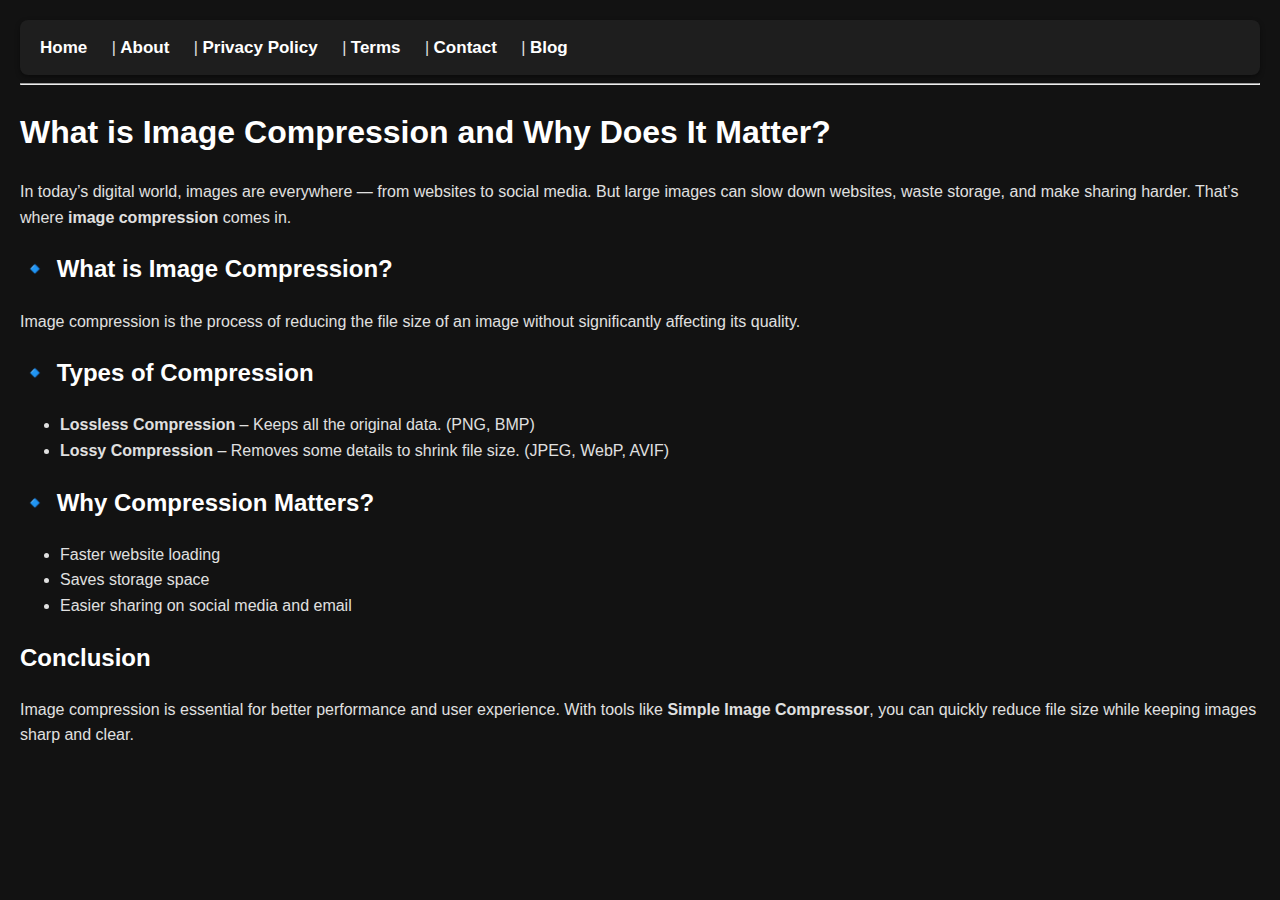
<file: blog-post1.html>
<!DOCTYPE html>
<html lang="en">
<head>
  <meta charset="UTF-8">
  <title>What is Image Compression? - Blog</title>
  <link rel="stylesheet" href="style.css">
</head>
<body>
  <nav>
    <a href="index.html">Home</a> |
    <a href="about.html">About</a> |
    <a href="privacy.html">Privacy Policy</a> |
    <a href="terms.html">Terms</a> |
    <a href="contact.html">Contact</a> |
    <a href="blog.html">Blog</a>
  </nav>
  <hr>

  <h1>What is Image Compression and Why Does It Matter?</h1>

  <p>In today’s digital world, images are everywhere — from websites to social media. But large images can slow down websites, waste storage, and make sharing harder. That’s where <strong>image compression</strong> comes in.</p>

  <h2>🔹 What is Image Compression?</h2>
  <p>Image compression is the process of reducing the file size of an image without significantly affecting its quality.</p>

  <h2>🔹 Types of Compression</h2>
  <ul>
    <li><strong>Lossless Compression</strong> – Keeps all the original data. (PNG, BMP)</li>
    <li><strong>Lossy Compression</strong> – Removes some details to shrink file size. (JPEG, WebP, AVIF)</li>
  </ul>

  <h2>🔹 Why Compression Matters?</h2>
  <ul>
    <li>Faster website loading</li>
    <li>Saves storage space</li>
    <li>Easier sharing on social media and email</li>
  </ul>

  <h2>Conclusion</h2>
  <p>Image compression is essential for better performance and user experience. With tools like <strong>Simple Image Compressor</strong>, you can quickly reduce file size while keeping images sharp and clear.</p>

</body>
</html>
</file>
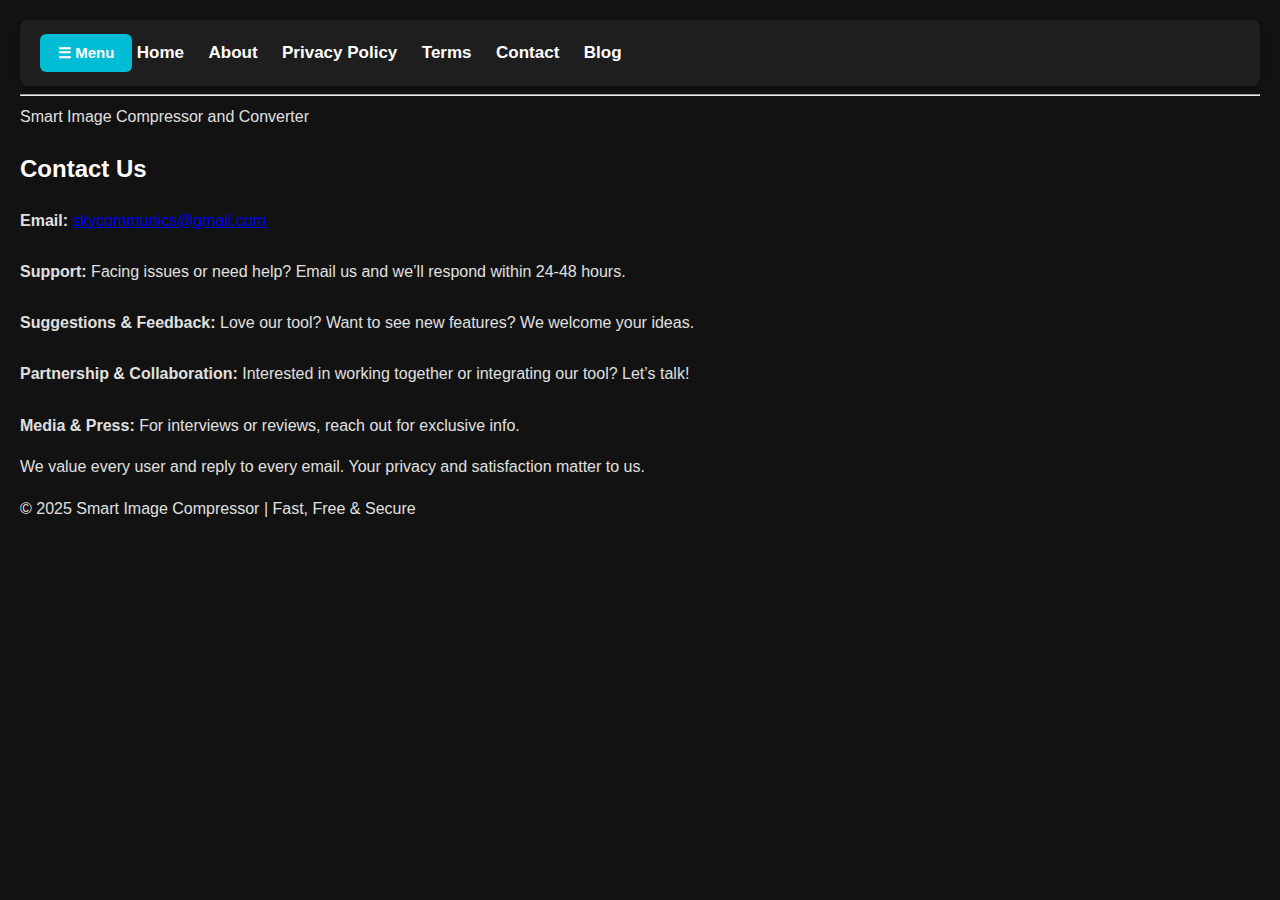
<file: contact.html>
<!DOCTYPE html>
<html lang="en">
<head>
<link rel="stylesheet" href="style.css">
  <title>Contact Us | Smart Image Compressor and Converter</title>
  <meta name="description" content="Contact us for support, feedback, or partnership. We're here to help!">
  <meta name="viewport" content="width=device-width, initial-scale=1.0">
  <link href="https://fonts.googleapis.com/css?family=Inter:400,700&display=swap" rel="stylesheet">
  <link rel="icon" href="favicon.ico" type="image/x-icon">
  
</head>
<body>
<nav>
  <button class="nav-toggle" aria-label="Show menu">☰ Menu</button>
  <a href="index.html" class="active">Home</a>
  <a href="about.html">About</a>
  <a href="privacy.html">Privacy Policy</a>
  <a href="terms.html">Terms</a>
  <a href="contact.html">Contact</a>
  <a href="blog.html">Blog</a>
</nav>
<hr>
<header>
  <span class="main-title">Smart Image Compressor and Converter</span>
</header>
<main>
  <h2>Contact Us</h2>
  <div class="contact-box">
    <b>Email:</b> <a href="mailto:skycommunics@gmail.com">skycommunics@gmail.com</a><br><br>
    <b>Support:</b> Facing issues or need help? Email us and we’ll respond within 24-48 hours.<br><br>
    <b>Suggestions & Feedback:</b> Love our tool? Want to see new features? We welcome your ideas.<br><br>
    <b>Partnership & Collaboration:</b> Interested in working together or integrating our tool? Let’s talk!<br><br>
    <b>Media & Press:</b> For interviews or reviews, reach out for exclusive info.
  </div>
  <p>We value every user and reply to every email. Your privacy and satisfaction matter to us.</p>
</main>
<div class="footer">
  &copy; 2025 Smart Image Compressor | Fast, Free & Secure
</div>
</body>
</html>
<script>
document.addEventListener("DOMContentLoaded", function() {
  var nav = document.querySelector('nav');
  var toggle = document.querySelector('.nav-toggle');
  if(toggle){
    toggle.addEventListener('click', function() {
      nav.classList.toggle('show-menu');
    });
  }
});
</script>
</file>
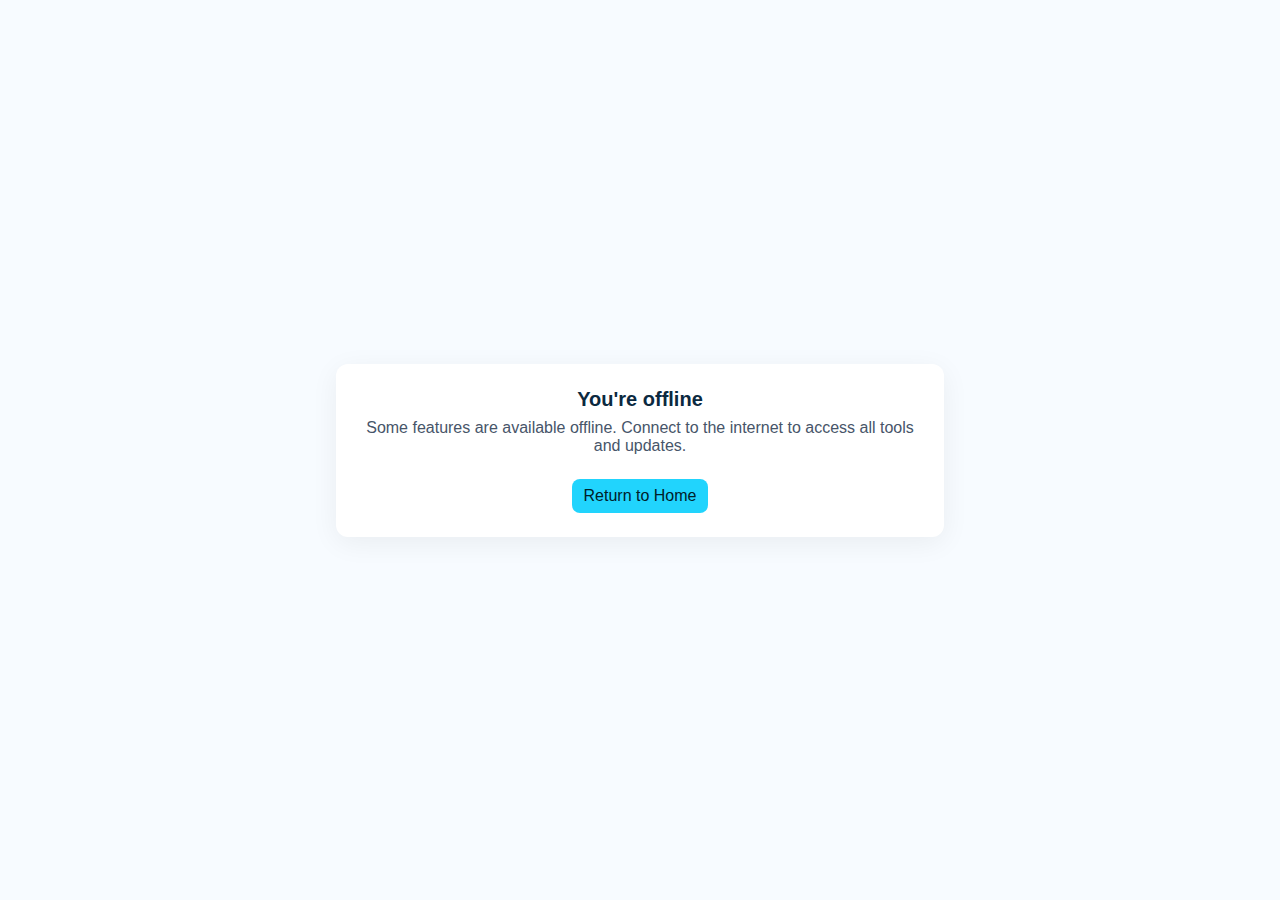
<file: offline.html>
<!doctype html>
<html lang="en">
<head>
  <meta charset="utf-8" />
  <meta name="viewport" content="width=device-width,initial-scale=1" />
  <title>Offline — Smart Image Compressor</title>
  <style>
    body{font-family:Arial, Helvetica, sans-serif;display:flex;align-items:center;justify-content:center;height:100vh;margin:0;background:#f7fbff;color:#0b2940}
    .box{text-align:center;padding:24px;border-radius:12px;background:#fff;box-shadow:0 6px 28px rgba(0,0,0,0.06);max-width:560px}
    h1{margin:0 0 8px;font-size:20px}
    p{margin:0 0 12px;color:#475569}
    a{display:inline-block;margin-top:12px;padding:8px 12px;background:#21d4fd;color:#002129;border-radius:8px;text-decoration:none}
  </style>
</head>
<body>
  <div class="box">
    <h1>You're offline</h1>
    <p>Some features are available offline. Connect to the internet to access all tools and updates.</p>
    <a href="/">Return to Home</a>
  </div>
</body>
</html>
</file>
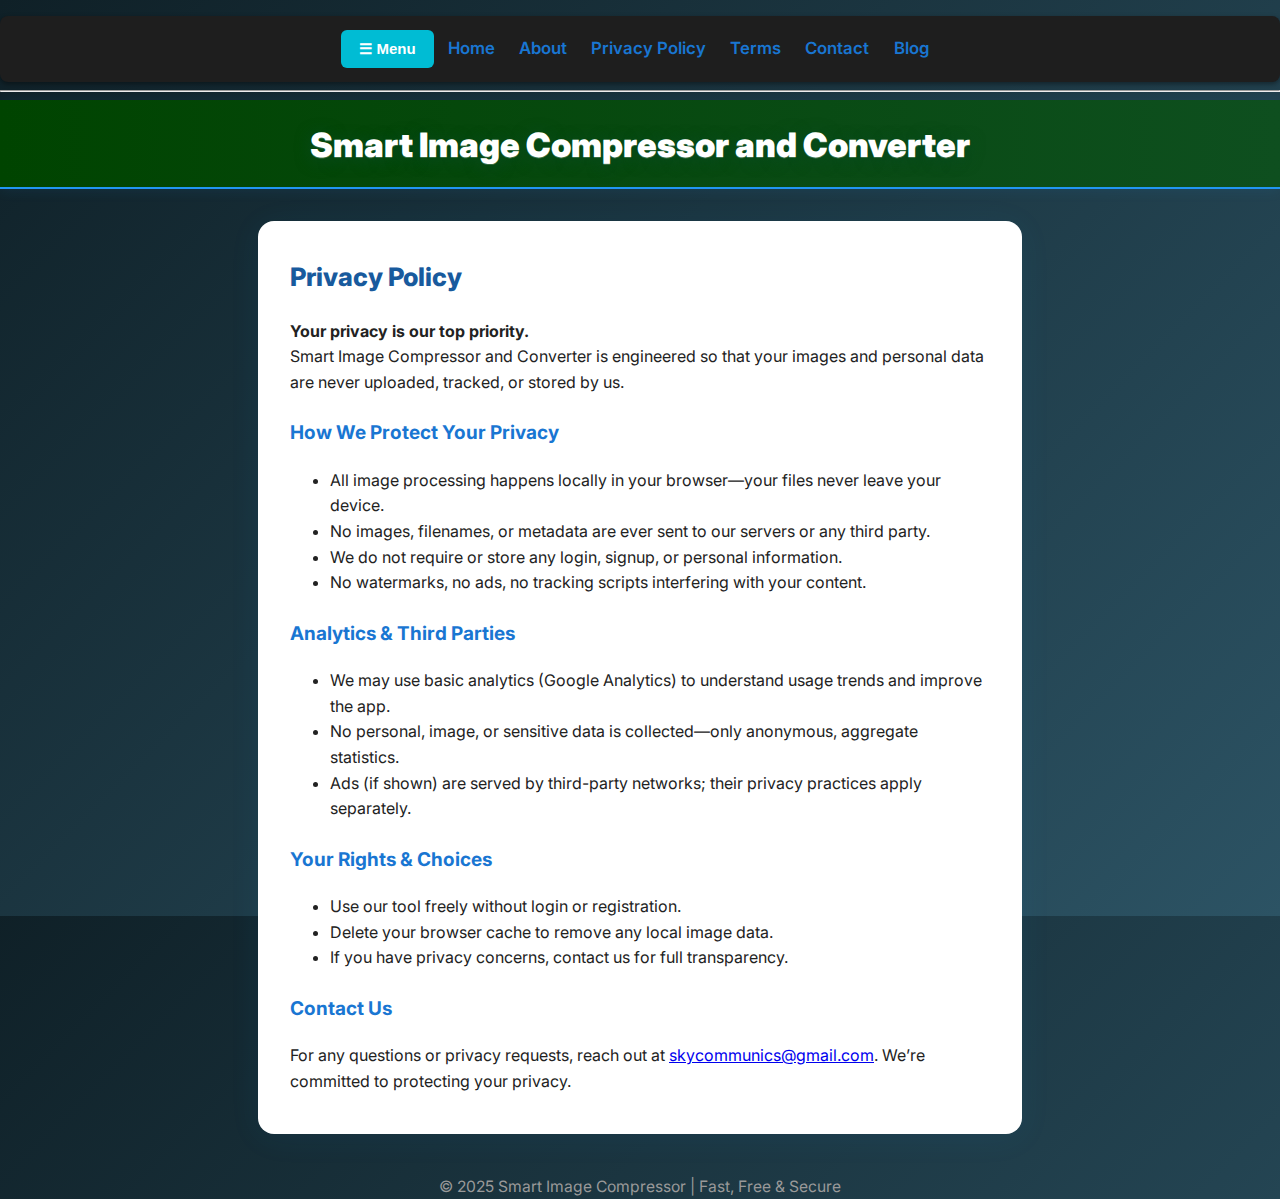
<file: privacy.html>
<!DOCTYPE html>
<html lang="en">
<head>
<link rel="stylesheet" href="style.css">
  <title>Privacy Policy | Smart Image Compressor and Converter</title>
  <meta name="description" content="Privacy Policy: Your images and data are never uploaded or tracked.">
  <meta name="viewport" content="width=device-width, initial-scale=1.0">
  <link href="https://fonts.googleapis.com/css?family=Inter:400,700&display=swap" rel="stylesheet">
  <link rel="icon" href="favicon.ico" type="image/x-icon">
  <style>
    html, body {height:100%;margin:0;padding:0;font-family:'Inter',Arial,sans-serif;background:linear-gradient(135deg,#0f2027 0%,#2c5364 100%);color:#222;}
    header {background:linear-gradient(90deg,#004400 0%,#0e4f1f 100%);color:#fff;padding:1.1em 0 1em;text-align:center;border-bottom:2px solid #2196f3;box-shadow:0 2px 12px rgba(33,150,243,.09);}
    .main-title {font-size:2.1em;font-weight:900;color:#fff;text-shadow:0 3px 16px #084b22,0 1px 0 #fff5;margin:0;}
    nav {text-align:center;margin-top:1em;}
    nav a {color:#1976d2;font-weight:600;text-decoration:none;margin:0 0.6em;font-size:1.05em;}
    nav a:hover {color:#185a9d;}
    main {max-width:700px;margin:2em auto;background:#fff;padding:2.2em 2em 1.5em;border-radius:16px;box-shadow:0 4px 32px rgba(33,150,243,.07);}
    h2 {color:#185a9d;font-size:1.6em;font-weight:800;margin-top:0;}
    h3 {color:#1976d2;font-size:1.19em;font-weight:700;margin-top:1.2em;}
    .section-title {color:#1976d2;font-weight:700;margin-top:1.2em;}
    .footer {text-align:center;color:#999;font-size:.98em;margin:2.5em 0 0.3em;}
    @media (max-width:600px) {main{padding:1em 0.2em;} .main-title{font-size:1.1em;}}
  </style>
</head>
<body>

<nav>
  <button class="nav-toggle" aria-label="Show menu">☰ Menu</button>
  <a href="index.html" class="active">Home</a>
  <a href="about.html">About</a>
  <a href="privacy.html">Privacy Policy</a>
  <a href="terms.html">Terms</a>
  <a href="contact.html">Contact</a>
  <a href="blog.html">Blog</a>
</nav>
<hr>
<header>
  <span class="main-title">Smart Image Compressor and Converter</span>
</header>
<main>
  <h2>Privacy Policy</h2>
  <p>
    <b>Your privacy is our top priority.</b><br>
    Smart Image Compressor and Converter is engineered so that your images and personal data are never uploaded, tracked, or stored by us.
  </p>
  <h3>How We Protect Your Privacy</h3>
  <ul>
    <li>All image processing happens locally in your browser—your files never leave your device.</li>
    <li>No images, filenames, or metadata are ever sent to our servers or any third party.</li>
    <li>We do not require or store any login, signup, or personal information.</li>
    <li>No watermarks, no ads, no tracking scripts interfering with your content.</li>
  </ul>
  <h3>Analytics & Third Parties</h3>
  <ul>
    <li>We may use basic analytics (Google Analytics) to understand usage trends and improve the app.</li>
    <li>No personal, image, or sensitive data is collected—only anonymous, aggregate statistics.</li>
    <li>Ads (if shown) are served by third-party networks; their privacy practices apply separately.</li>
  </ul>
  <h3>Your Rights & Choices</h3>
  <ul>
    <li>Use our tool freely without login or registration.</li>
    <li>Delete your browser cache to remove any local image data.</li>
    <li>If you have privacy concerns, contact us for full transparency.</li>
  </ul>
  <h3>Contact Us</h3>
  <p>
    For any questions or privacy requests, reach out at <a href="mailto:skycommunics@gmail.com">skycommunics@gmail.com</a>. We’re committed to protecting your privacy.
  </p>
</main>
<div class="footer">
  &copy; 2025 Smart Image Compressor | Fast, Free & Secure
</div>
</body>
<script>
document.addEventListener("DOMContentLoaded", function() {
  var nav = document.querySelector('nav');
  var toggle = document.querySelector('.nav-toggle');
  if(toggle){
    toggle.addEventListener('click', function() {
      nav.classList.toggle('show-menu');
    });
  }
});
</script>
</html>
</file>
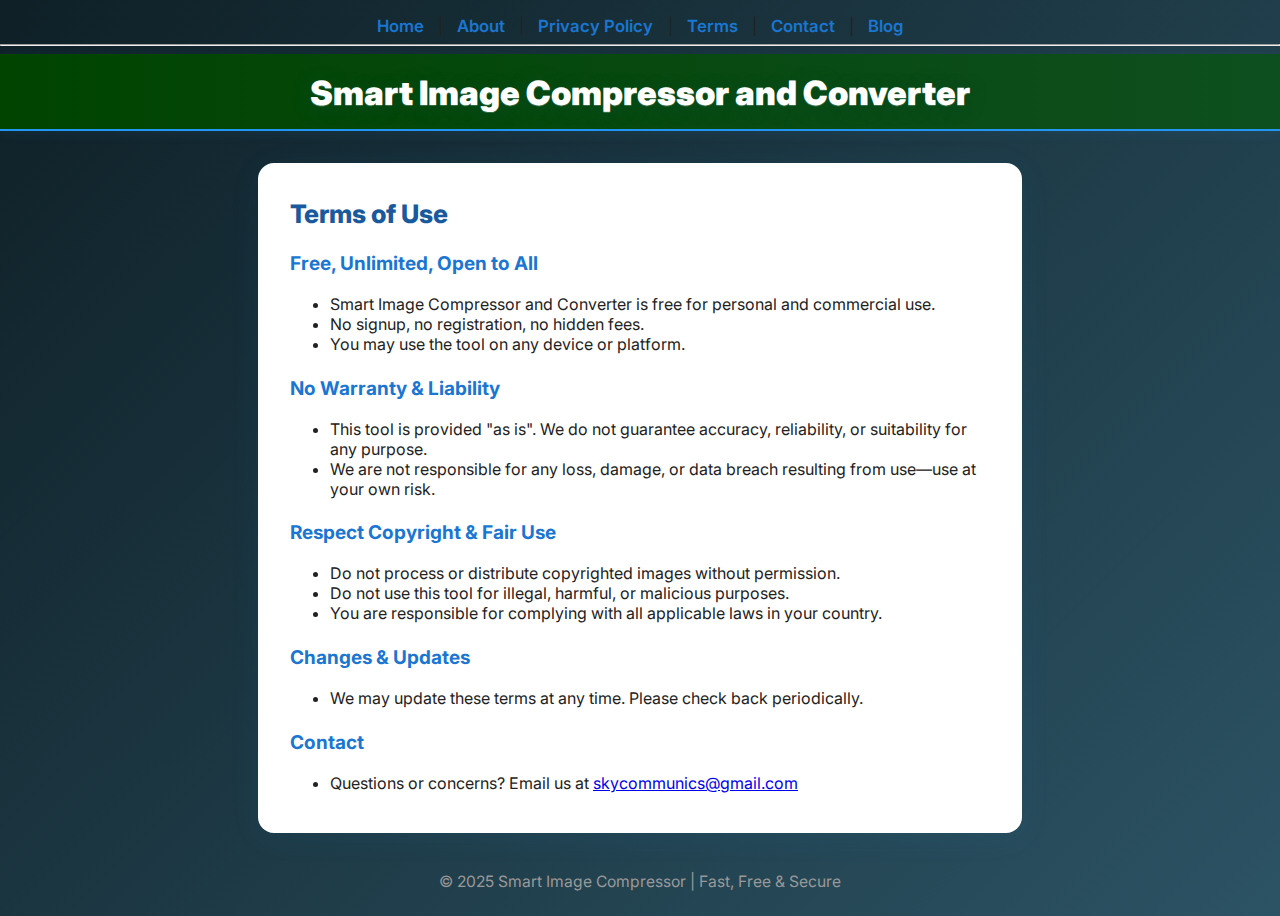
<file: terms.html>
<!DOCTYPE html>
<html lang="en">
<head>
  <title>Terms of Use | Smart Image Compressor and Converter</title>
  <meta name="description" content="Terms of Use: Rules, copyright, liability, and fair usage for Smart Image Compressor and Converter.">
  <meta name="viewport" content="width=device-width, initial-scale=1.0">
  <link href="https://fonts.googleapis.com/css?family=Inter:400,700&display=swap" rel="stylesheet">
  <link rel="icon" href="favicon.ico" type="image/x-icon">
  <style>
    html, body {height:100%;margin:0;padding:0;font-family:'Inter',Arial,sans-serif;background:linear-gradient(135deg,#0f2027 0%,#2c5364 100%);color:#222;}
    header {background:linear-gradient(90deg,#004400 0%,#0e4f1f 100%);color:#fff;padding:1.1em 0 1em;text-align:center;border-bottom:2px solid #2196f3;box-shadow:0 2px 12px rgba(33,150,243,.09);}
    .main-title {font-size:2.1em;font-weight:900;color:#fff;text-shadow:0 3px 16px #084b22,0 1px 0 #fff5;margin:0;}
    nav {text-align:center;margin-top:1em;}
    nav a {color:#1976d2;font-weight:600;text-decoration:none;margin:0 0.6em;font-size:1.05em;}
    nav a:hover {color:#185a9d;}
    main {max-width:700px;margin:2em auto;background:#fff;padding:2.2em 2em 1.5em;border-radius:16px;box-shadow:0 4px 32px rgba(33,150,243,.07);}
    h2 {color:#185a9d;font-size:1.6em;font-weight:800;margin-top:0;}
    h3 {color:#1976d2;font-size:1.19em;font-weight:700;margin-top:1.2em;}
    .section-title {color:#1976d2;font-weight:700;margin-top:1.2em;}
    .footer {text-align:center;color:#999;font-size:.98em;margin:2.5em 0 0.3em;}
    @media (max-width:600px) {main{padding:1em 0.2em;} .main-title{font-size:1.1em;}}
  </style>
</head>
<body>
<nav>
  <a href="index.html">Home</a> |
  <a href="about.html">About</a> |
  <a href="privacy.html">Privacy Policy</a> |
  <a href="terms.html">Terms</a> |
  <a href="contact.html">Contact</a> |
  <a href="blog.html">Blog</a>
</nav>
<hr>
<header>
  <span class="main-title">Smart Image Compressor and Converter</span>
</header>
<main>
  <h2>Terms of Use</h2>
  <h3>Free, Unlimited, Open to All</h3>
  <ul>
    <li>Smart Image Compressor and Converter is free for personal and commercial use.</li>
    <li>No signup, no registration, no hidden fees.</li>
    <li>You may use the tool on any device or platform.</li>
  </ul>
  <h3>No Warranty & Liability</h3>
  <ul>
    <li>This tool is provided "as is". We do not guarantee accuracy, reliability, or suitability for any purpose.</li>
    <li>We are not responsible for any loss, damage, or data breach resulting from use—use at your own risk.</li>
  </ul>
  <h3>Respect Copyright & Fair Use</h3>
  <ul>
    <li>Do not process or distribute copyrighted images without permission.</li>
    <li>Do not use this tool for illegal, harmful, or malicious purposes.</li>
    <li>You are responsible for complying with all applicable laws in your country.</li>
  </ul>
  <h3>Changes & Updates</h3>
  <ul>
    <li>We may update these terms at any time. Please check back periodically.</li>
  </ul>
  <h3>Contact</h3>
  <ul>
    <li>Questions or concerns? Email us at <a href="mailto:skycommunics@gmail.com">skycommunics@gmail.com</a></li>
  </ul>
</main>
<div class="footer">
  &copy; 2025 Smart Image Compressor | Fast, Free & Secure
</div>
</body>
</html>
</file>
<file: style.css>
/* ===== Basic Page Styling ===== */
body {
  font-family: Arial, sans-serif;
  margin: 20px;
  line-height: 1.6;
  background-color: #121212; /* dark background */
  color: #e0e0e0; /* light text */
}

/* ===== Navbar Styling (Same for all pages) ===== */
nav {
  background: #1e1e1e; /* dark grey background */
  padding: 14px 20px;
  border-radius: 8px;
  box-shadow: 0 2px 5px rgba(0,0,0,0.4);
}

nav a {
  margin-right: 20px;
  text-decoration: none;
  font-weight: bold;
  font-size: 17px; /* 👈 bigger font size */
  color: #ffffff; /* white text */
  transition: color 0.2s ease-in-out;
}

nav a:hover {
  color: #00bcd4; /* hover par cyan blue */
  text-decoration: underline;
}

nav a:visited {
  color: #cccccc; /* visited links light grey */
}

/* ===== Headings ===== */
h1, h2 {
  color: #ffffff;
}

/* ===== Form Styling (for contact page) ===== */
form {
  background: #1e1e1e;
  padding: 15px;
  border-radius: 8px;
  box-shadow: 0 2px 5px rgba(0,0,0,0.4);
  max-width: 500px;
}

input, textarea {
  width: 100%;
  padding: 10px;
  margin: 8px 0;
  border: 1px solid #444;
  border-radius: 6px;
  font-size: 15px;
  background: #2b2b2b;
  color: #ffffff;
}

button {
  background: #00bcd4;
  color: #fff;
  border: none;
  padding: 10px 18px;
  border-radius: 6px;
  cursor: pointer;
  font-size: 15px;
  font-weight: bold;
}

button:hover {
  background: #0097a7;
}
</file>
